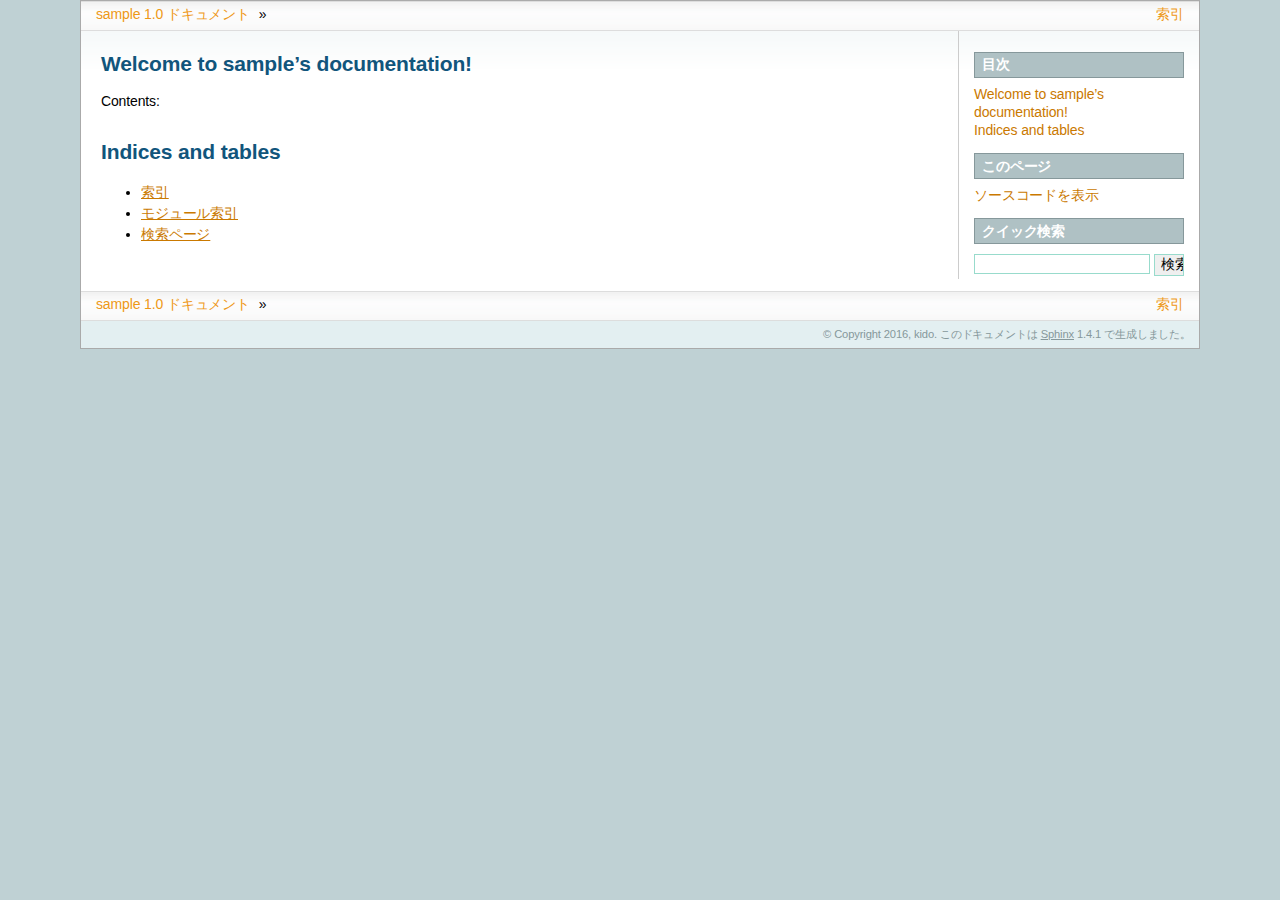
<file: _build/html/index.html>
<!DOCTYPE html PUBLIC "-//W3C//DTD XHTML 1.0 Transitional//EN"
  "http://www.w3.org/TR/xhtml1/DTD/xhtml1-transitional.dtd">


<html xmlns="http://www.w3.org/1999/xhtml" lang="ja">
  <head>
    <meta http-equiv="Content-Type" content="text/html; charset=utf-8" />
    
    <title>Welcome to sample’s documentation! &mdash; sample 1.0 ドキュメント</title>
    
    <link rel="stylesheet" href="_static/sphinxdoc.css" type="text/css" />
    <link rel="stylesheet" href="_static/pygments.css" type="text/css" />
    
    <script type="text/javascript">
      var DOCUMENTATION_OPTIONS = {
        URL_ROOT:    './',
        VERSION:     '1.0',
        COLLAPSE_INDEX: false,
        FILE_SUFFIX: '.html',
        HAS_SOURCE:  true
      };
    </script>
    <script type="text/javascript" src="_static/jquery.js"></script>
    <script type="text/javascript" src="_static/underscore.js"></script>
    <script type="text/javascript" src="_static/doctools.js"></script>
    <script type="text/javascript" src="_static/translations.js"></script>
    <link rel="top" title="sample 1.0 ドキュメント" href="#" /> 
  </head>
  <body role="document">
    <div class="related" role="navigation" aria-label="related navigation">
      <h3>ナビゲーション</h3>
      <ul>
        <li class="right" style="margin-right: 10px">
          <a href="genindex.html" title="総合索引"
             accesskey="I">索引</a></li>
        <li class="nav-item nav-item-0"><a href="#">sample 1.0 ドキュメント</a> &raquo;</li> 
      </ul>
    </div>
      <div class="sphinxsidebar" role="navigation" aria-label="main navigation">
        <div class="sphinxsidebarwrapper">
  <h3><a href="#">目次</a></h3>
  <ul>
<li><a class="reference internal" href="#">Welcome to sample&#8217;s documentation!</a></li>
<li><a class="reference internal" href="#indices-and-tables">Indices and tables</a></li>
</ul>

  <div role="note" aria-label="source link">
    <h3>このページ</h3>
    <ul class="this-page-menu">
      <li><a href="_sources/index.txt"
            rel="nofollow">ソースコードを表示</a></li>
    </ul>
   </div>
<div id="searchbox" style="display: none" role="search">
  <h3>クイック検索</h3>
    <form class="search" action="search.html" method="get">
      <input type="text" name="q" />
      <input type="submit" value="検索" />
      <input type="hidden" name="check_keywords" value="yes" />
      <input type="hidden" name="area" value="default" />
    </form>
</div>
<script type="text/javascript">$('#searchbox').show(0);</script>
        </div>
      </div>

    <div class="document">
      <div class="documentwrapper">
        <div class="bodywrapper">
          <div class="body" role="main">
            
  <div class="section" id="welcome-to-sample-s-documentation">
<h1>Welcome to sample&#8217;s documentation!<a class="headerlink" href="#welcome-to-sample-s-documentation" title="このヘッドラインへのパーマリンク">¶</a></h1>
<p>Contents:</p>
<div class="toctree-wrapper compound">
<ul class="simple">
</ul>
</div>
</div>
<div class="section" id="indices-and-tables">
<h1>Indices and tables<a class="headerlink" href="#indices-and-tables" title="このヘッドラインへのパーマリンク">¶</a></h1>
<ul class="simple">
<li><a class="reference internal" href="genindex.html"><span class="std std-ref">索引</span></a></li>
<li><a class="reference internal" href="py-modindex.html"><span class="std std-ref">モジュール索引</span></a></li>
<li><a class="reference internal" href="search.html"><span class="std std-ref">検索ページ</span></a></li>
</ul>
</div>


          </div>
        </div>
      </div>
      <div class="clearer"></div>
    </div>
    <div class="related" role="navigation" aria-label="related navigation">
      <h3>ナビゲーション</h3>
      <ul>
        <li class="right" style="margin-right: 10px">
          <a href="genindex.html" title="総合索引"
             >索引</a></li>
        <li class="nav-item nav-item-0"><a href="#">sample 1.0 ドキュメント</a> &raquo;</li> 
      </ul>
    </div>
    <div class="footer" role="contentinfo">
        &copy; Copyright 2016, kido.
      このドキュメントは <a href="http://sphinx-doc.org/">Sphinx</a> 1.4.1 で生成しました。
    </div>
  </body>
</html>
</file>
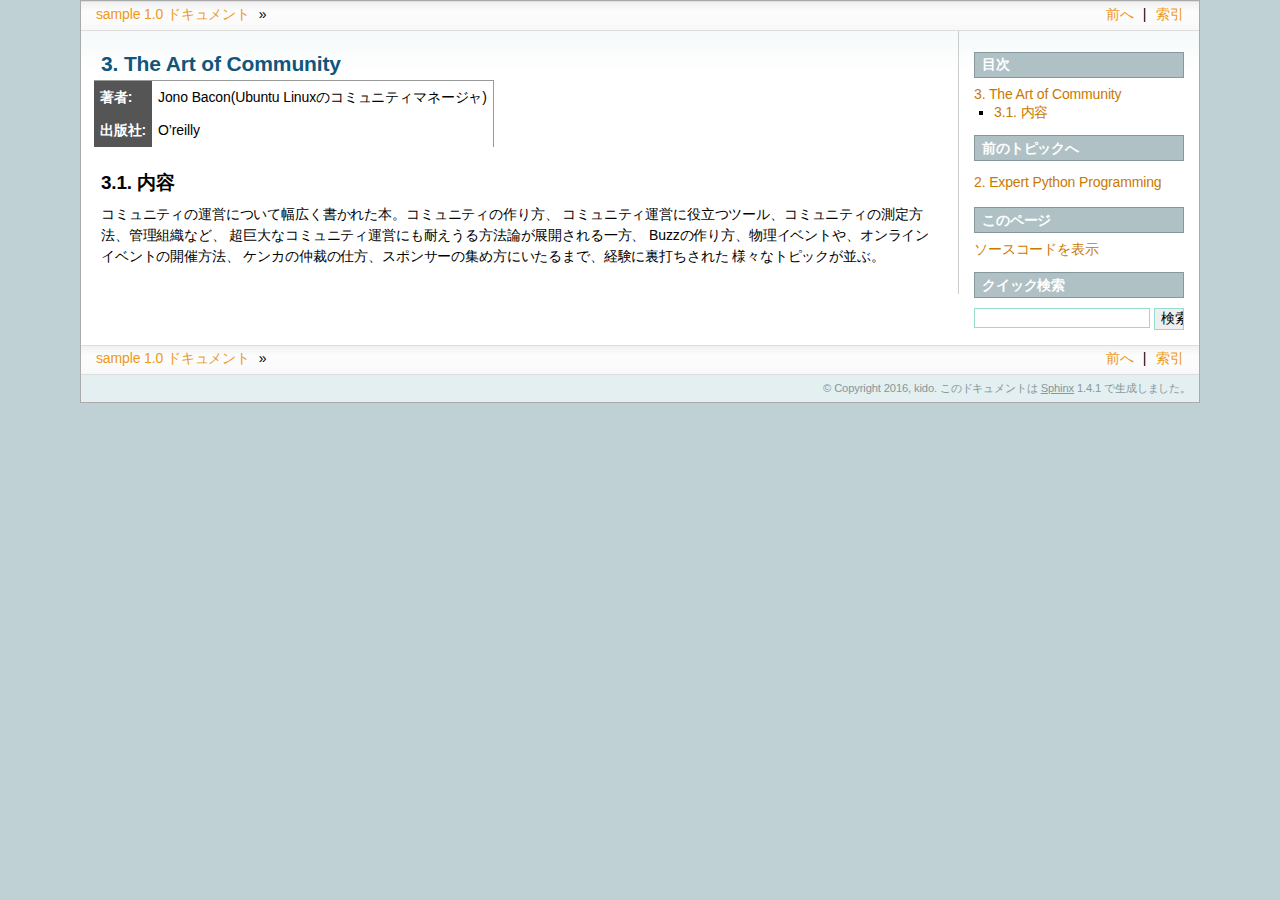
<file: _build/html/art_of_community.html>
<!DOCTYPE html PUBLIC "-//W3C//DTD XHTML 1.0 Transitional//EN"
  "http://www.w3.org/TR/xhtml1/DTD/xhtml1-transitional.dtd">


<html xmlns="http://www.w3.org/1999/xhtml" lang="ja">
  <head>
    <meta http-equiv="Content-Type" content="text/html; charset=utf-8" />
    
    <title>3. The Art of Community &mdash; sample 1.0 ドキュメント</title>
    
    <link rel="stylesheet" href="_static/sphinxdoc.css" type="text/css" />
    <link rel="stylesheet" href="_static/pygments.css" type="text/css" />
    <link rel="stylesheet" href="_static/table.css" type="text/css" />
    
    <script type="text/javascript">
      var DOCUMENTATION_OPTIONS = {
        URL_ROOT:    './',
        VERSION:     '1.0',
        COLLAPSE_INDEX: false,
        FILE_SUFFIX: '.html',
        HAS_SOURCE:  true
      };
    </script>
    <script type="text/javascript" src="_static/jquery.js"></script>
    <script type="text/javascript" src="_static/underscore.js"></script>
    <script type="text/javascript" src="_static/doctools.js"></script>
    <script type="text/javascript" src="_static/translations.js"></script>
    <link rel="top" title="sample 1.0 ドキュメント" href="index.html" />
    <link rel="prev" title="2. Expert Python Programming" href="expert_python.html" /> 
  </head>
  <body role="document">
    <div class="related" role="navigation" aria-label="related navigation">
      <h3>ナビゲーション</h3>
      <ul>
        <li class="right" style="margin-right: 10px">
          <a href="genindex.html" title="総合索引"
             accesskey="I">索引</a></li>
        <li class="right" >
          <a href="expert_python.html" title="2. Expert Python Programming"
             accesskey="P">前へ</a> |</li>
        <li class="nav-item nav-item-0"><a href="index.html">sample 1.0 ドキュメント</a> &raquo;</li> 
      </ul>
    </div>
      <div class="sphinxsidebar" role="navigation" aria-label="main navigation">
        <div class="sphinxsidebarwrapper">
  <h3><a href="index.html">目次</a></h3>
  <ul>
<li><a class="reference internal" href="#">3. The Art of Community</a><ul>
<li><a class="reference internal" href="#id1">3.1. 内容</a></li>
</ul>
</li>
</ul>

  <h4>前のトピックへ</h4>
  <p class="topless"><a href="expert_python.html"
                        title="前の章へ">2. Expert Python Programming</a></p>
  <div role="note" aria-label="source link">
    <h3>このページ</h3>
    <ul class="this-page-menu">
      <li><a href="_sources/art_of_community.txt"
            rel="nofollow">ソースコードを表示</a></li>
    </ul>
   </div>
<div id="searchbox" style="display: none" role="search">
  <h3>クイック検索</h3>
    <form class="search" action="search.html" method="get">
      <input type="text" name="q" />
      <input type="submit" value="検索" />
      <input type="hidden" name="check_keywords" value="yes" />
      <input type="hidden" name="area" value="default" />
    </form>
</div>
<script type="text/javascript">$('#searchbox').show(0);</script>
        </div>
      </div>

    <div class="document">
      <div class="documentwrapper">
        <div class="bodywrapper">
          <div class="body" role="main">
            
  <div class="section" id="the-art-of-community">
<h1>3. The Art of Community<a class="headerlink" href="#the-art-of-community" title="このヘッドラインへのパーマリンク">¶</a></h1>
<table class="docutils field-list" frame="void" rules="none">
<col class="field-name" />
<col class="field-body" />
<tbody valign="top">
<tr class="field-odd field"><th class="field-name">著者:</th><td class="field-body">Jono Bacon(Ubuntu Linuxのコミュニティマネージャ)</td>
</tr>
<tr class="field-even field"><th class="field-name">出版社:</th><td class="field-body">O&#8217;reilly</td>
</tr>
</tbody>
</table>
<div class="section" id="id1">
<h2>3.1. 内容<a class="headerlink" href="#id1" title="このヘッドラインへのパーマリンク">¶</a></h2>
<p>コミュニティの運営について幅広く書かれた本。コミュニティの作り方、
コミュニティ運営に役立つツール、コミュニティの測定方法、管理組織など、
超巨大なコミュニティ運営にも耐えうる方法論が展開される一方、
Buzzの作り方、物理イベントや、オンラインイベントの開催方法、
ケンカの仲裁の仕方、スポンサーの集め方にいたるまで、経験に裏打ちされた
様々なトピックが並ぶ。</p>
</div>
</div>


          </div>
        </div>
      </div>
      <div class="clearer"></div>
    </div>
    <div class="related" role="navigation" aria-label="related navigation">
      <h3>ナビゲーション</h3>
      <ul>
        <li class="right" style="margin-right: 10px">
          <a href="genindex.html" title="総合索引"
             >索引</a></li>
        <li class="right" >
          <a href="expert_python.html" title="2. Expert Python Programming"
             >前へ</a> |</li>
        <li class="nav-item nav-item-0"><a href="index.html">sample 1.0 ドキュメント</a> &raquo;</li> 
      </ul>
    </div>
    <div class="footer" role="contentinfo">
        &copy; Copyright 2016, kido.
      このドキュメントは <a href="http://sphinx-doc.org/">Sphinx</a> 1.4.1 で生成しました。
    </div>
  </body>
</html>
</file>
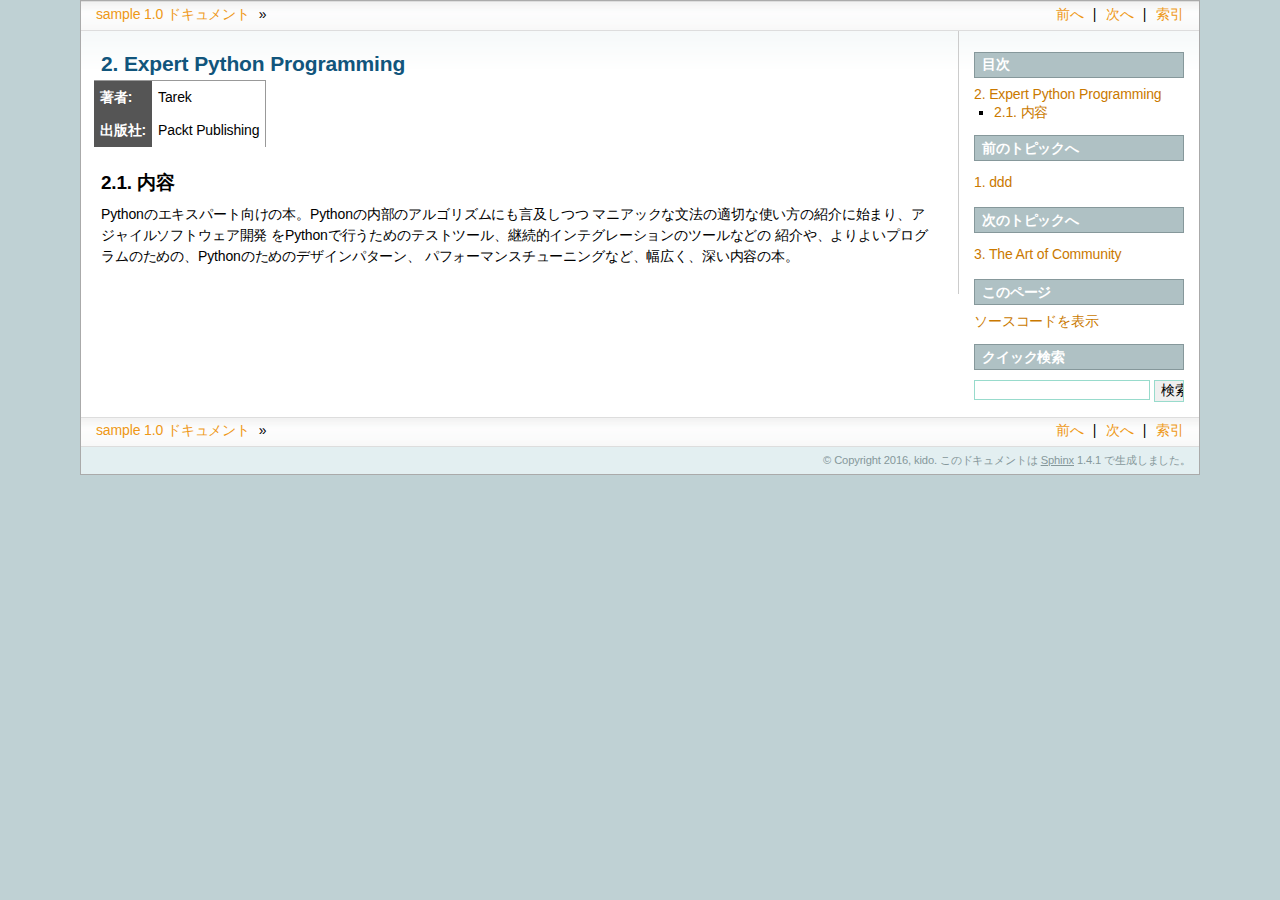
<file: _build/html/expert_python.html>
<!DOCTYPE html PUBLIC "-//W3C//DTD XHTML 1.0 Transitional//EN"
  "http://www.w3.org/TR/xhtml1/DTD/xhtml1-transitional.dtd">


<html xmlns="http://www.w3.org/1999/xhtml" lang="ja">
  <head>
    <meta http-equiv="Content-Type" content="text/html; charset=utf-8" />
    
    <title>2. Expert Python Programming &mdash; sample 1.0 ドキュメント</title>
    
    <link rel="stylesheet" href="_static/sphinxdoc.css" type="text/css" />
    <link rel="stylesheet" href="_static/pygments.css" type="text/css" />
    <link rel="stylesheet" href="_static/table.css" type="text/css" />
    
    <script type="text/javascript">
      var DOCUMENTATION_OPTIONS = {
        URL_ROOT:    './',
        VERSION:     '1.0',
        COLLAPSE_INDEX: false,
        FILE_SUFFIX: '.html',
        HAS_SOURCE:  true
      };
    </script>
    <script type="text/javascript" src="_static/jquery.js"></script>
    <script type="text/javascript" src="_static/underscore.js"></script>
    <script type="text/javascript" src="_static/doctools.js"></script>
    <script type="text/javascript" src="_static/translations.js"></script>
    <link rel="top" title="sample 1.0 ドキュメント" href="index.html" />
    <link rel="next" title="3. The Art of Community" href="art_of_community.html" />
    <link rel="prev" title="1. ddd" href="my.html" /> 
  </head>
  <body role="document">
    <div class="related" role="navigation" aria-label="related navigation">
      <h3>ナビゲーション</h3>
      <ul>
        <li class="right" style="margin-right: 10px">
          <a href="genindex.html" title="総合索引"
             accesskey="I">索引</a></li>
        <li class="right" >
          <a href="art_of_community.html" title="3. The Art of Community"
             accesskey="N">次へ</a> |</li>
        <li class="right" >
          <a href="my.html" title="1. ddd"
             accesskey="P">前へ</a> |</li>
        <li class="nav-item nav-item-0"><a href="index.html">sample 1.0 ドキュメント</a> &raquo;</li> 
      </ul>
    </div>
      <div class="sphinxsidebar" role="navigation" aria-label="main navigation">
        <div class="sphinxsidebarwrapper">
  <h3><a href="index.html">目次</a></h3>
  <ul>
<li><a class="reference internal" href="#">2. Expert Python Programming</a><ul>
<li><a class="reference internal" href="#id1">2.1. 内容</a></li>
</ul>
</li>
</ul>

  <h4>前のトピックへ</h4>
  <p class="topless"><a href="my.html"
                        title="前の章へ">1. ddd</a></p>
  <h4>次のトピックへ</h4>
  <p class="topless"><a href="art_of_community.html"
                        title="次の章へ">3. The Art of Community</a></p>
  <div role="note" aria-label="source link">
    <h3>このページ</h3>
    <ul class="this-page-menu">
      <li><a href="_sources/expert_python.txt"
            rel="nofollow">ソースコードを表示</a></li>
    </ul>
   </div>
<div id="searchbox" style="display: none" role="search">
  <h3>クイック検索</h3>
    <form class="search" action="search.html" method="get">
      <input type="text" name="q" />
      <input type="submit" value="検索" />
      <input type="hidden" name="check_keywords" value="yes" />
      <input type="hidden" name="area" value="default" />
    </form>
</div>
<script type="text/javascript">$('#searchbox').show(0);</script>
        </div>
      </div>

    <div class="document">
      <div class="documentwrapper">
        <div class="bodywrapper">
          <div class="body" role="main">
            
  <div class="section" id="expert-python-programming">
<h1>2. Expert Python Programming<a class="headerlink" href="#expert-python-programming" title="このヘッドラインへのパーマリンク">¶</a></h1>
<table class="docutils field-list" frame="void" rules="none">
<col class="field-name" />
<col class="field-body" />
<tbody valign="top">
<tr class="field-odd field"><th class="field-name">著者:</th><td class="field-body">Tarek</td>
</tr>
<tr class="field-even field"><th class="field-name">出版社:</th><td class="field-body">Packt Publishing</td>
</tr>
</tbody>
</table>
<div class="section" id="id1">
<h2>2.1. 内容<a class="headerlink" href="#id1" title="このヘッドラインへのパーマリンク">¶</a></h2>
<p>Pythonのエキスパート向けの本。Pythonの内部のアルゴリズムにも言及しつつ
マニアックな文法の適切な使い方の紹介に始まり、アジャイルソフトウェア開発
をPythonで行うためのテストツール、継続的インテグレーションのツールなどの
紹介や、よりよいプログラムのための、Pythonのためのデザインパターン、
パフォーマンスチューニングなど、幅広く、深い内容の本。</p>
</div>
</div>


          </div>
        </div>
      </div>
      <div class="clearer"></div>
    </div>
    <div class="related" role="navigation" aria-label="related navigation">
      <h3>ナビゲーション</h3>
      <ul>
        <li class="right" style="margin-right: 10px">
          <a href="genindex.html" title="総合索引"
             >索引</a></li>
        <li class="right" >
          <a href="art_of_community.html" title="3. The Art of Community"
             >次へ</a> |</li>
        <li class="right" >
          <a href="my.html" title="1. ddd"
             >前へ</a> |</li>
        <li class="nav-item nav-item-0"><a href="index.html">sample 1.0 ドキュメント</a> &raquo;</li> 
      </ul>
    </div>
    <div class="footer" role="contentinfo">
        &copy; Copyright 2016, kido.
      このドキュメントは <a href="http://sphinx-doc.org/">Sphinx</a> 1.4.1 で生成しました。
    </div>
  </body>
</html>
</file>
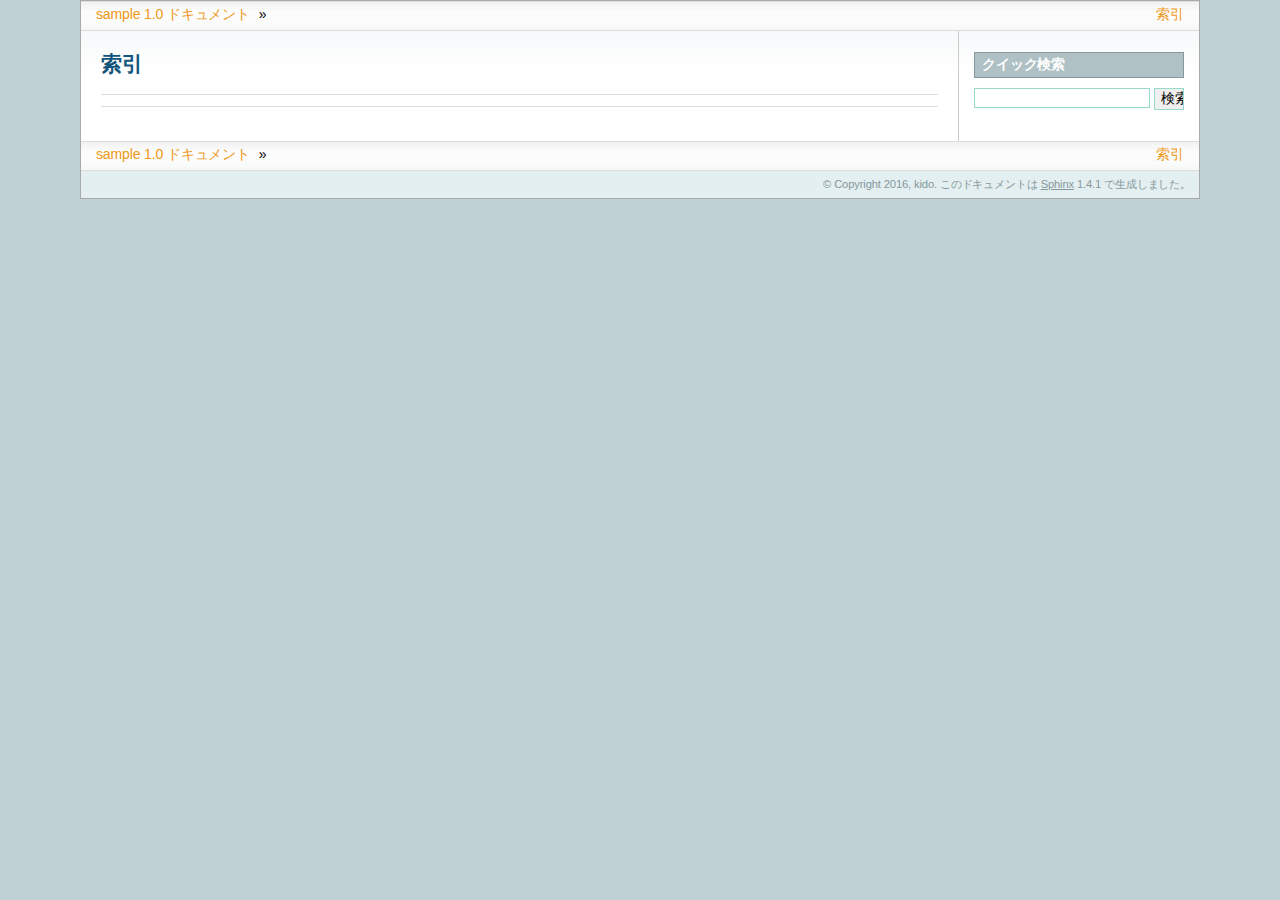
<file: _build/html/genindex.html>
<!DOCTYPE html PUBLIC "-//W3C//DTD XHTML 1.0 Transitional//EN"
  "http://www.w3.org/TR/xhtml1/DTD/xhtml1-transitional.dtd">


<html xmlns="http://www.w3.org/1999/xhtml" lang="ja">
  <head>
    <meta http-equiv="Content-Type" content="text/html; charset=utf-8" />
    
    <title>索引 &mdash; sample 1.0 ドキュメント</title>
    
    <link rel="stylesheet" href="_static/sphinxdoc.css" type="text/css" />
    <link rel="stylesheet" href="_static/pygments.css" type="text/css" />
    
    <script type="text/javascript">
      var DOCUMENTATION_OPTIONS = {
        URL_ROOT:    './',
        VERSION:     '1.0',
        COLLAPSE_INDEX: false,
        FILE_SUFFIX: '.html',
        HAS_SOURCE:  true
      };
    </script>
    <script type="text/javascript" src="_static/jquery.js"></script>
    <script type="text/javascript" src="_static/underscore.js"></script>
    <script type="text/javascript" src="_static/doctools.js"></script>
    <script type="text/javascript" src="_static/translations.js"></script>
    <link rel="top" title="sample 1.0 ドキュメント" href="index.html" /> 
  </head>
  <body role="document">
    <div class="related" role="navigation" aria-label="related navigation">
      <h3>ナビゲーション</h3>
      <ul>
        <li class="right" style="margin-right: 10px">
          <a href="#" title="総合索引"
             accesskey="I">索引</a></li>
        <li class="nav-item nav-item-0"><a href="index.html">sample 1.0 ドキュメント</a> &raquo;</li> 
      </ul>
    </div>
      <div class="sphinxsidebar" role="navigation" aria-label="main navigation">
        <div class="sphinxsidebarwrapper">

   

<div id="searchbox" style="display: none" role="search">
  <h3>クイック検索</h3>
    <form class="search" action="search.html" method="get">
      <input type="text" name="q" />
      <input type="submit" value="検索" />
      <input type="hidden" name="check_keywords" value="yes" />
      <input type="hidden" name="area" value="default" />
    </form>
</div>
<script type="text/javascript">$('#searchbox').show(0);</script>
        </div>
      </div>

    <div class="document">
      <div class="documentwrapper">
        <div class="bodywrapper">
          <div class="body" role="main">
            

<h1 id="index">索引</h1>

<div class="genindex-jumpbox">
 
</div>


          </div>
        </div>
      </div>
      <div class="clearer"></div>
    </div>
    <div class="related" role="navigation" aria-label="related navigation">
      <h3>ナビゲーション</h3>
      <ul>
        <li class="right" style="margin-right: 10px">
          <a href="#" title="総合索引"
             >索引</a></li>
        <li class="nav-item nav-item-0"><a href="index.html">sample 1.0 ドキュメント</a> &raquo;</li> 
      </ul>
    </div>
    <div class="footer" role="contentinfo">
        &copy; Copyright 2016, kido.
      このドキュメントは <a href="http://sphinx-doc.org/">Sphinx</a> 1.4.1 で生成しました。
    </div>
  </body>
</html>
</file>
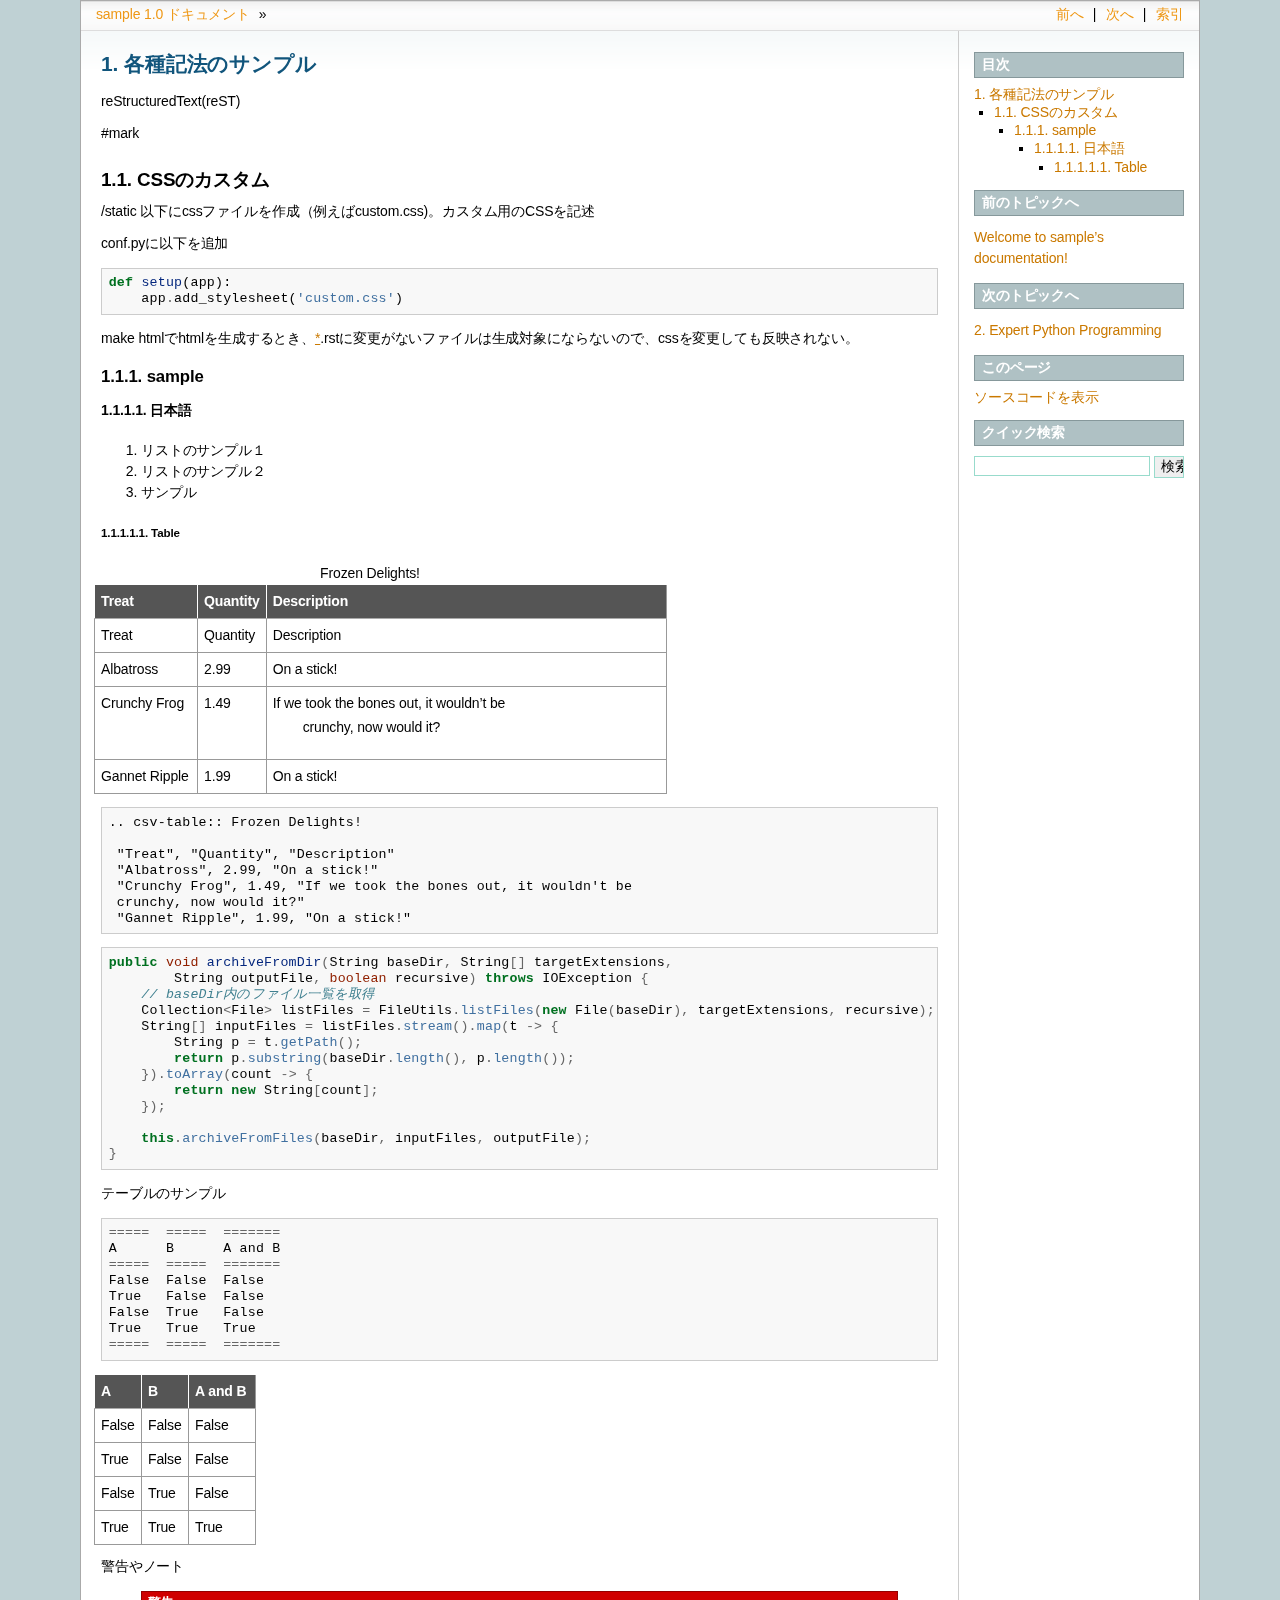
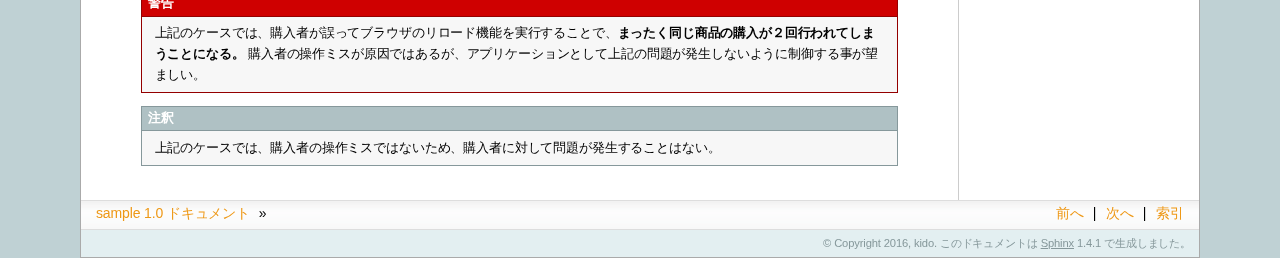
<file: _build/html/my.html>
<!DOCTYPE html PUBLIC "-//W3C//DTD XHTML 1.0 Transitional//EN"
  "http://www.w3.org/TR/xhtml1/DTD/xhtml1-transitional.dtd">


<html xmlns="http://www.w3.org/1999/xhtml" lang="ja">
  <head>
    <meta http-equiv="Content-Type" content="text/html; charset=utf-8" />
    
    <title>1. 各種記法のサンプル &mdash; sample 1.0 ドキュメント</title>
    
    <link rel="stylesheet" href="_static/sphinxdoc.css" type="text/css" />
    <link rel="stylesheet" href="_static/pygments.css" type="text/css" />
    <link rel="stylesheet" href="_static/table.css" type="text/css" />
    
    <script type="text/javascript">
      var DOCUMENTATION_OPTIONS = {
        URL_ROOT:    './',
        VERSION:     '1.0',
        COLLAPSE_INDEX: false,
        FILE_SUFFIX: '.html',
        HAS_SOURCE:  true
      };
    </script>
    <script type="text/javascript" src="_static/jquery.js"></script>
    <script type="text/javascript" src="_static/underscore.js"></script>
    <script type="text/javascript" src="_static/doctools.js"></script>
    <script type="text/javascript" src="_static/translations.js"></script>
    <link rel="top" title="sample 1.0 ドキュメント" href="index.html" />
    <link rel="next" title="2. Expert Python Programming" href="expert_python.html" />
    <link rel="prev" title="Welcome to sample’s documentation!" href="index.html" /> 
  </head>
  <body role="document">
    <div class="related" role="navigation" aria-label="related navigation">
      <h3>ナビゲーション</h3>
      <ul>
        <li class="right" style="margin-right: 10px">
          <a href="genindex.html" title="総合索引"
             accesskey="I">索引</a></li>
        <li class="right" >
          <a href="expert_python.html" title="2. Expert Python Programming"
             accesskey="N">次へ</a> |</li>
        <li class="right" >
          <a href="index.html" title="Welcome to sample’s documentation!"
             accesskey="P">前へ</a> |</li>
        <li class="nav-item nav-item-0"><a href="index.html">sample 1.0 ドキュメント</a> &raquo;</li> 
      </ul>
    </div>
      <div class="sphinxsidebar" role="navigation" aria-label="main navigation">
        <div class="sphinxsidebarwrapper">
  <h3><a href="index.html">目次</a></h3>
  <ul>
<li><a class="reference internal" href="#">1. 各種記法のサンプル</a><ul>
<li><a class="reference internal" href="#css">1.1. CSSのカスタム</a><ul>
<li><a class="reference internal" href="#sample">1.1.1. sample</a><ul>
<li><a class="reference internal" href="#id4">1.1.1.1. 日本語</a><ul>
<li><a class="reference internal" href="#table">1.1.1.1.1. Table</a></li>
</ul>
</li>
</ul>
</li>
</ul>
</li>
</ul>
</li>
</ul>

  <h4>前のトピックへ</h4>
  <p class="topless"><a href="index.html"
                        title="前の章へ">Welcome to sample&#8217;s documentation!</a></p>
  <h4>次のトピックへ</h4>
  <p class="topless"><a href="expert_python.html"
                        title="次の章へ">2. Expert Python Programming</a></p>
  <div role="note" aria-label="source link">
    <h3>このページ</h3>
    <ul class="this-page-menu">
      <li><a href="_sources/my.txt"
            rel="nofollow">ソースコードを表示</a></li>
    </ul>
   </div>
<div id="searchbox" style="display: none" role="search">
  <h3>クイック検索</h3>
    <form class="search" action="search.html" method="get">
      <input type="text" name="q" />
      <input type="submit" value="検索" />
      <input type="hidden" name="check_keywords" value="yes" />
      <input type="hidden" name="area" value="default" />
    </form>
</div>
<script type="text/javascript">$('#searchbox').show(0);</script>
        </div>
      </div>

    <div class="document">
      <div class="documentwrapper">
        <div class="bodywrapper">
          <div class="body" role="main">
            
  <div class="section" id="id1">
<h1>1. 各種記法のサンプル<a class="headerlink" href="#id1" title="このヘッドラインへのパーマリンク">¶</a></h1>
<p>reStructuredText(reST)</p>
<p>#mark</p>
<div class="section" id="css">
<h2>1.1. CSSのカスタム<a class="headerlink" href="#css" title="このヘッドラインへのパーマリンク">¶</a></h2>
<p>/static 以下にcssファイルを作成（例えばcustom.css)。カスタム用のCSSを記述</p>
<p>conf.pyに以下を追加</p>
<div class="highlight-default"><div class="highlight"><pre><span></span><span class="k">def</span> <span class="nf">setup</span><span class="p">(</span><span class="n">app</span><span class="p">):</span>
    <span class="n">app</span><span class="o">.</span><span class="n">add_stylesheet</span><span class="p">(</span><span class="s1">&#39;custom.css&#39;</span><span class="p">)</span>
</pre></div>
</div>
<p>make htmlでhtmlを生成するとき、<a href="#id2"><span class="problematic" id="id3">*</span></a>.rstに変更がないファイルは生成対象にならないので、cssを変更しても反映されない。</p>
<div class="section" id="sample">
<h3>1.1.1. sample<a class="headerlink" href="#sample" title="このヘッドラインへのパーマリンク">¶</a></h3>
<div class="section" id="id4">
<h4>1.1.1.1. 日本語<a class="headerlink" href="#id4" title="このヘッドラインへのパーマリンク">¶</a></h4>
<ol class="arabic simple">
<li>リストのサンプル１</li>
<li>リストのサンプル２</li>
<li>サンプル</li>
</ol>
<div class="section" id="table">
<h5>1.1.1.1.1. Table<a class="headerlink" href="#table" title="このヘッドラインへのパーマリンク">¶</a></h5>
<table border="1" class="docutils" id="id5">
<caption><span class="caption-text">Frozen Delights!</span><a class="headerlink" href="#id5" title="このテーブルへのパーマリンク">¶</a></caption>
<colgroup>
<col width="18%" />
<col width="12%" />
<col width="71%" />
</colgroup>
<thead valign="bottom">
<tr class="row-odd"><th class="head">Treat</th>
<th class="head">Quantity</th>
<th class="head">Description</th>
</tr>
</thead>
<tbody valign="top">
<tr class="row-even"><td>Treat</td>
<td>Quantity</td>
<td>Description</td>
</tr>
<tr class="row-odd"><td>Albatross</td>
<td>2.99</td>
<td>On a stick!</td>
</tr>
<tr class="row-even"><td>Crunchy Frog</td>
<td>1.49</td>
<td><dl class="first last docutils">
<dt>If we took the bones out, it wouldn&#8217;t be</dt>
<dd>crunchy, now would it?</dd>
</dl>
</td>
</tr>
<tr class="row-odd"><td>Gannet Ripple</td>
<td>1.99</td>
<td>On a stick!</td>
</tr>
</tbody>
</table>
<div class="highlight-default"><div class="highlight"><pre><span></span>.. csv-table:: Frozen Delights!

 &quot;Treat&quot;, &quot;Quantity&quot;, &quot;Description&quot;
 &quot;Albatross&quot;, 2.99, &quot;On a stick!&quot;
 &quot;Crunchy Frog&quot;, 1.49, &quot;If we took the bones out, it wouldn&#39;t be
 crunchy, now would it?&quot;
 &quot;Gannet Ripple&quot;, 1.99, &quot;On a stick!&quot;
</pre></div>
</div>
<div class="highlight-java"><div class="highlight"><pre><span></span><span class="kd">public</span> <span class="kt">void</span> <span class="nf">archiveFromDir</span><span class="o">(</span><span class="n">String</span> <span class="n">baseDir</span><span class="o">,</span> <span class="n">String</span><span class="o">[]</span> <span class="n">targetExtensions</span><span class="o">,</span>
        <span class="n">String</span> <span class="n">outputFile</span><span class="o">,</span> <span class="kt">boolean</span> <span class="n">recursive</span><span class="o">)</span> <span class="kd">throws</span> <span class="n">IOException</span> <span class="o">{</span>
    <span class="c1">// baseDir内のファイル一覧を取得</span>
    <span class="n">Collection</span><span class="o">&lt;</span><span class="n">File</span><span class="o">&gt;</span> <span class="n">listFiles</span> <span class="o">=</span> <span class="n">FileUtils</span><span class="o">.</span><span class="na">listFiles</span><span class="o">(</span><span class="k">new</span> <span class="n">File</span><span class="o">(</span><span class="n">baseDir</span><span class="o">),</span> <span class="n">targetExtensions</span><span class="o">,</span> <span class="n">recursive</span><span class="o">);</span>
    <span class="n">String</span><span class="o">[]</span> <span class="n">inputFiles</span> <span class="o">=</span> <span class="n">listFiles</span><span class="o">.</span><span class="na">stream</span><span class="o">().</span><span class="na">map</span><span class="o">(</span><span class="n">t</span> <span class="o">-&gt;</span> <span class="o">{</span>
        <span class="n">String</span> <span class="n">p</span> <span class="o">=</span> <span class="n">t</span><span class="o">.</span><span class="na">getPath</span><span class="o">();</span>
        <span class="k">return</span> <span class="n">p</span><span class="o">.</span><span class="na">substring</span><span class="o">(</span><span class="n">baseDir</span><span class="o">.</span><span class="na">length</span><span class="o">(),</span> <span class="n">p</span><span class="o">.</span><span class="na">length</span><span class="o">());</span>
    <span class="o">}).</span><span class="na">toArray</span><span class="o">(</span><span class="n">count</span> <span class="o">-&gt;</span> <span class="o">{</span>
        <span class="k">return</span> <span class="k">new</span> <span class="n">String</span><span class="o">[</span><span class="n">count</span><span class="o">];</span>
    <span class="o">});</span>

    <span class="k">this</span><span class="o">.</span><span class="na">archiveFromFiles</span><span class="o">(</span><span class="n">baseDir</span><span class="o">,</span> <span class="n">inputFiles</span><span class="o">,</span> <span class="n">outputFile</span><span class="o">);</span>
<span class="o">}</span>
</pre></div>
</div>
<p>テーブルのサンプル</p>
<div class="highlight-java"><div class="highlight"><pre><span></span><span class="o">=====</span>  <span class="o">=====</span>  <span class="o">=======</span>
<span class="n">A</span>      <span class="n">B</span>      <span class="n">A</span> <span class="n">and</span> <span class="n">B</span>
<span class="o">=====</span>  <span class="o">=====</span>  <span class="o">=======</span>
<span class="n">False</span>  <span class="n">False</span>  <span class="n">False</span>
<span class="n">True</span>   <span class="n">False</span>  <span class="n">False</span>
<span class="n">False</span>  <span class="n">True</span>   <span class="n">False</span>
<span class="n">True</span>   <span class="n">True</span>   <span class="n">True</span>
<span class="o">=====</span>  <span class="o">=====</span>  <span class="o">=======</span>
</pre></div>
</div>
<table border="1" class="docutils">
<colgroup>
<col width="29%" />
<col width="29%" />
<col width="41%" />
</colgroup>
<thead valign="bottom">
<tr class="row-odd"><th class="head">A</th>
<th class="head">B</th>
<th class="head">A and B</th>
</tr>
</thead>
<tbody valign="top">
<tr class="row-even"><td>False</td>
<td>False</td>
<td>False</td>
</tr>
<tr class="row-odd"><td>True</td>
<td>False</td>
<td>False</td>
</tr>
<tr class="row-even"><td>False</td>
<td>True</td>
<td>False</td>
</tr>
<tr class="row-odd"><td>True</td>
<td>True</td>
<td>True</td>
</tr>
</tbody>
</table>
<p>警告やノート</p>
<blockquote>
<div><div class="admonition warning">
<p class="first admonition-title">警告</p>
<p class="last">上記のケースでは、購入者が誤ってブラウザのリロード機能を実行することで、<strong>まったく同じ商品の購入が２回行われてしまうことになる。</strong>
購入者の操作ミスが原因ではあるが、アプリケーションとして上記の問題が発生しないように制御する事が望ましい。</p>
</div>
<div class="admonition note">
<p class="first admonition-title">注釈</p>
<p class="last">上記のケースでは、購入者の操作ミスではないため、購入者に対して問題が発生することはない。</p>
</div>
</div></blockquote>
</div>
</div>
</div>
</div>
</div>


          </div>
        </div>
      </div>
      <div class="clearer"></div>
    </div>
    <div class="related" role="navigation" aria-label="related navigation">
      <h3>ナビゲーション</h3>
      <ul>
        <li class="right" style="margin-right: 10px">
          <a href="genindex.html" title="総合索引"
             >索引</a></li>
        <li class="right" >
          <a href="expert_python.html" title="2. Expert Python Programming"
             >次へ</a> |</li>
        <li class="right" >
          <a href="index.html" title="Welcome to sample’s documentation!"
             >前へ</a> |</li>
        <li class="nav-item nav-item-0"><a href="index.html">sample 1.0 ドキュメント</a> &raquo;</li> 
      </ul>
    </div>
    <div class="footer" role="contentinfo">
        &copy; Copyright 2016, kido.
      このドキュメントは <a href="http://sphinx-doc.org/">Sphinx</a> 1.4.1 で生成しました。
    </div>
  </body>
</html>
</file>
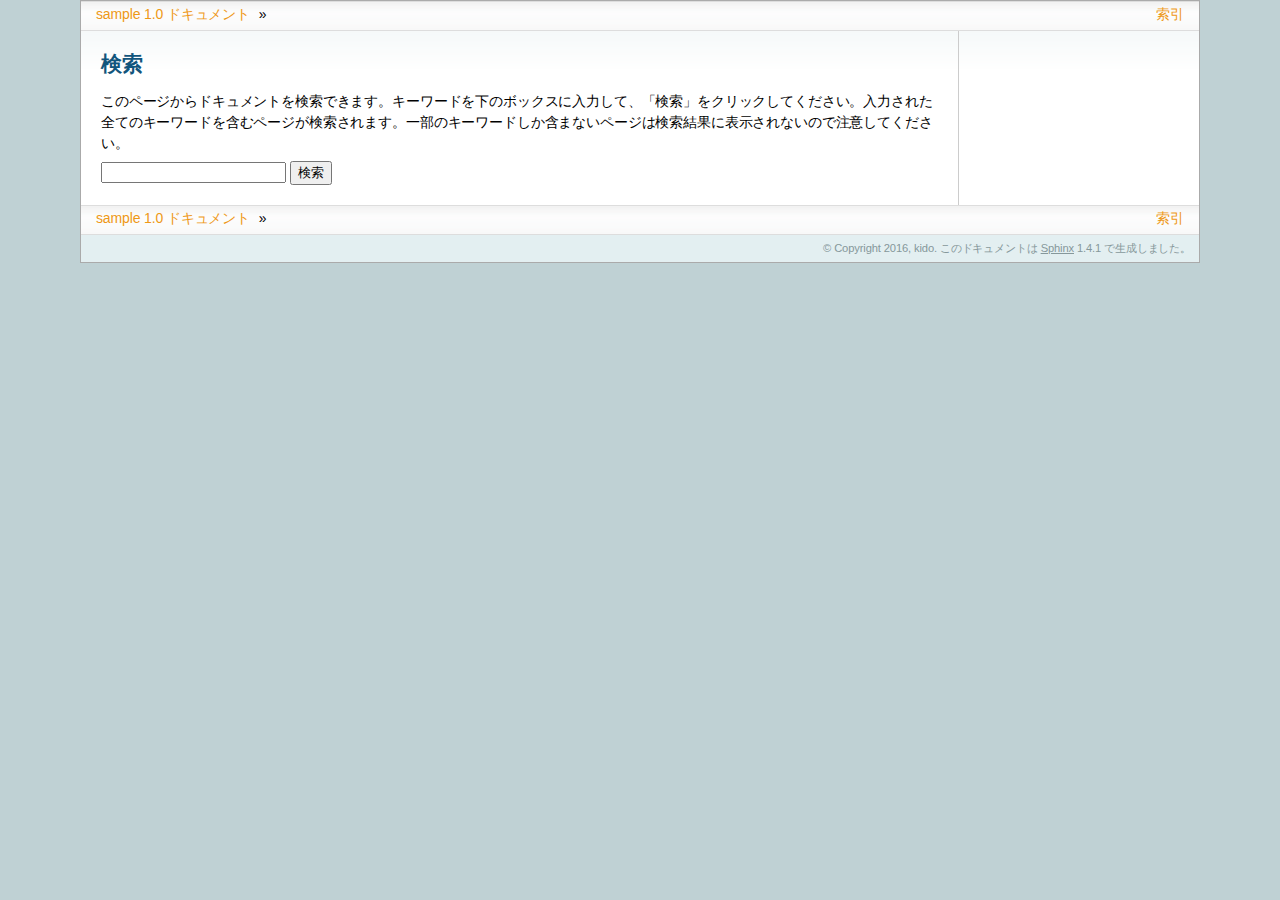
<file: _build/html/search.html>
<!DOCTYPE html PUBLIC "-//W3C//DTD XHTML 1.0 Transitional//EN"
  "http://www.w3.org/TR/xhtml1/DTD/xhtml1-transitional.dtd">


<html xmlns="http://www.w3.org/1999/xhtml" lang="ja">
  <head>
    <meta http-equiv="Content-Type" content="text/html; charset=utf-8" />
    
    <title>検索 &mdash; sample 1.0 ドキュメント</title>
    
    <link rel="stylesheet" href="_static/sphinxdoc.css" type="text/css" />
    <link rel="stylesheet" href="_static/pygments.css" type="text/css" />
    <link rel="stylesheet" href="_static/table.css" type="text/css" />
    
    <script type="text/javascript">
      var DOCUMENTATION_OPTIONS = {
        URL_ROOT:    './',
        VERSION:     '1.0',
        COLLAPSE_INDEX: false,
        FILE_SUFFIX: '.html',
        HAS_SOURCE:  true
      };
    </script>
    <script type="text/javascript" src="_static/jquery.js"></script>
    <script type="text/javascript" src="_static/underscore.js"></script>
    <script type="text/javascript" src="_static/doctools.js"></script>
    <script type="text/javascript" src="_static/translations.js"></script>
    <script type="text/javascript" src="_static/searchtools.js"></script>
    <link rel="top" title="sample 1.0 ドキュメント" href="index.html" />
  <script type="text/javascript">
    jQuery(function() { Search.loadIndex("searchindex.js"); });
  </script>
  
  <script type="text/javascript" id="searchindexloader"></script>
   

  </head>
  <body role="document">
    <div class="related" role="navigation" aria-label="related navigation">
      <h3>ナビゲーション</h3>
      <ul>
        <li class="right" style="margin-right: 10px">
          <a href="genindex.html" title="総合索引"
             accesskey="I">索引</a></li>
        <li class="nav-item nav-item-0"><a href="index.html">sample 1.0 ドキュメント</a> &raquo;</li> 
      </ul>
    </div>
      <div class="sphinxsidebar" role="navigation" aria-label="main navigation">
        <div class="sphinxsidebarwrapper">
        </div>
      </div>

    <div class="document">
      <div class="documentwrapper">
        <div class="bodywrapper">
          <div class="body" role="main">
            
  <h1 id="search-documentation">検索</h1>
  <div id="fallback" class="admonition warning">
  <script type="text/javascript">$('#fallback').hide();</script>
  <p>
    検索機能を使うには JavaScript を有効にしてください。
  </p>
  </div>
  <p>
    このページからドキュメントを検索できます。キーワードを下のボックスに入力して、「検索」をクリックしてください。入力された全てのキーワードを含むページが検索されます。一部のキーワードしか含まないページは検索結果に表示されないので注意してください。
  </p>
  <form action="" method="get">
    <input type="text" name="q" value="" />
    <input type="submit" value="検索" />
    <span id="search-progress" style="padding-left: 10px"></span>
  </form>
  
  <div id="search-results">
  
  </div>

          </div>
        </div>
      </div>
      <div class="clearer"></div>
    </div>
    <div class="related" role="navigation" aria-label="related navigation">
      <h3>ナビゲーション</h3>
      <ul>
        <li class="right" style="margin-right: 10px">
          <a href="genindex.html" title="総合索引"
             >索引</a></li>
        <li class="nav-item nav-item-0"><a href="index.html">sample 1.0 ドキュメント</a> &raquo;</li> 
      </ul>
    </div>
    <div class="footer" role="contentinfo">
        &copy; Copyright 2016, kido.
      このドキュメントは <a href="http://sphinx-doc.org/">Sphinx</a> 1.4.1 で生成しました。
    </div>
  </body>
</html>
</file>
<file: _build/html/_static/sphinxdoc.css>
/*
 * sphinxdoc.css_t
 * ~~~~~~~~~~~~~~~
 *
 * Sphinx stylesheet -- sphinxdoc theme.  Originally created by
 * Armin Ronacher for Werkzeug.
 *
 * :copyright: Copyright 2007-2016 by the Sphinx team, see AUTHORS.
 * :license: BSD, see LICENSE for details.
 *
 */

@import url("basic.css");

/* -- page layout ----------------------------------------------------------- */

body {
    font-family: 'Lucida Grande', 'Lucida Sans Unicode', 'Geneva',
                 'Verdana', sans-serif;
    font-size: 14px;
    letter-spacing: -0.01em;
    line-height: 150%;
    text-align: center;
    background-color: #BFD1D4;
    color: black;
    padding: 0;
    border: 1px solid #aaa;

    margin: 0px 80px 0px 80px;
    min-width: 740px;
}

div.document {
    background-color: white;
    text-align: left;
    background-image: url(contents.png);
    background-repeat: repeat-x;
}

div.bodywrapper {
    margin: 0 240px 0 0;
    border-right: 1px solid #ccc;
}

div.body {
    margin: 0;
    padding: 0.5em 20px 20px 20px;
}

div.related {
    font-size: 1em;
}

div.related ul {
    background-image: url(navigation.png);
    height: 2em;
    border-top: 1px solid #ddd;
    border-bottom: 1px solid #ddd;
}

div.related ul li {
    margin: 0;
    padding: 0;
    height: 2em;
    float: left;
}

div.related ul li.right {
    float: right;
    margin-right: 5px;
}

div.related ul li a {
    margin: 0;
    padding: 0 5px 0 5px;
    line-height: 1.75em;
    color: #EE9816;
}

div.related ul li a:hover {
    color: #3CA8E7;
}

div.sphinxsidebarwrapper {
    padding: 0;
}

div.sphinxsidebar {
    margin: 0;
    padding: 0.5em 15px 15px 0;
    width: 210px;
    float: right;
    font-size: 1em;
    text-align: left;
}

div.sphinxsidebar h3, div.sphinxsidebar h4 {
    margin: 1em 0 0.5em 0;
    font-size: 1em;
    padding: 0.1em 0 0.1em 0.5em;
    color: white;
    border: 1px solid #86989B;
    background-color: #AFC1C4;
}

div.sphinxsidebar h3 a {
    color: white;
}

div.sphinxsidebar ul {
    padding-left: 1.5em;
    margin-top: 7px;
    padding: 0;
    line-height: 130%;
}

div.sphinxsidebar ul ul {
    margin-left: 20px;
}

div.footer {
    background-color: #E3EFF1;
    color: #86989B;
    padding: 3px 8px 3px 0;
    clear: both;
    font-size: 0.8em;
    text-align: right;
}

div.footer a {
    color: #86989B;
    text-decoration: underline;
}

/* -- body styles ----------------------------------------------------------- */

p {    
    margin: 0.8em 0 0.5em 0;
}

a {
    color: #CA7900;
    text-decoration: none;
}

a:hover {
    color: #2491CF;
}

div.body a {
    text-decoration: underline;
}

h1 {
    margin: 0;
    padding: 0.7em 0 0.3em 0;
    font-size: 1.5em;
    color: #11557C;
}

h2 {
    margin: 1.3em 0 0.2em 0;
    font-size: 1.35em;
    padding: 0;
}

h3 {
    margin: 1em 0 -0.3em 0;
    font-size: 1.2em;
}

div.body h1 a, div.body h2 a, div.body h3 a, div.body h4 a, div.body h5 a, div.body h6 a {
    color: black!important;
}

h1 a.anchor, h2 a.anchor, h3 a.anchor, h4 a.anchor, h5 a.anchor, h6 a.anchor {
    display: none;
    margin: 0 0 0 0.3em;
    padding: 0 0.2em 0 0.2em;
    color: #aaa!important;
}

h1:hover a.anchor, h2:hover a.anchor, h3:hover a.anchor, h4:hover a.anchor,
h5:hover a.anchor, h6:hover a.anchor {
    display: inline;
}

h1 a.anchor:hover, h2 a.anchor:hover, h3 a.anchor:hover, h4 a.anchor:hover,
h5 a.anchor:hover, h6 a.anchor:hover {
    color: #777;
    background-color: #eee;
}

a.headerlink {
    color: #c60f0f!important;
    font-size: 1em;
    margin-left: 6px;
    padding: 0 4px 0 4px;
    text-decoration: none!important;
}

a.headerlink:hover {
    background-color: #ccc;
    color: white!important;
}

cite, code, code {
    font-family: 'Consolas', 'Deja Vu Sans Mono',
                 'Bitstream Vera Sans Mono', monospace;
    font-size: 0.95em;
    letter-spacing: 0.01em;
}

code {
    background-color: #f2f2f2;
    border-bottom: 1px solid #ddd;
    color: #333;
}

code.descname, code.descclassname, code.xref {
    border: 0;
}

hr {
    border: 1px solid #abc;
    margin: 2em;
}

a code {
    border: 0;
    color: #CA7900;
}

a code:hover {
    color: #2491CF;
}

pre {
    font-family: 'Consolas', 'Deja Vu Sans Mono',
                 'Bitstream Vera Sans Mono', monospace;
    font-size: 0.95em;
    letter-spacing: 0.015em;
    line-height: 120%;
    padding: 0.5em;
    border: 1px solid #ccc;
    background-color: #f8f8f8;
}

pre a {
    color: inherit;
    text-decoration: underline;
}

td.linenos pre {
    padding: 0.5em 0;
}

div.quotebar {
    background-color: #f8f8f8;
    max-width: 250px;
    float: right;
    padding: 2px 7px;
    border: 1px solid #ccc;
}

div.topic {
    background-color: #f8f8f8;
}

table {
    border-collapse: collapse;
    margin: 0 -0.5em 0 -0.5em;
}

table td, table th {
    padding: 0.2em 0.5em 0.2em 0.5em;
}

div.admonition, div.warning {
    font-size: 0.9em;
    margin: 1em 0 1em 0;
    border: 1px solid #86989B;
    background-color: #f7f7f7;
    padding: 0;
}

div.admonition p, div.warning p {
    margin: 0.5em 1em 0.5em 1em;
    padding: 0;
}

div.admonition pre, div.warning pre {
    margin: 0.4em 1em 0.4em 1em;
}

div.admonition p.admonition-title,
div.warning p.admonition-title {
    margin: 0;
    padding: 0.1em 0 0.1em 0.5em;
    color: white;
    border-bottom: 1px solid #86989B;
    font-weight: bold;
    background-color: #AFC1C4;
}

div.warning {
    border: 1px solid #940000;
}

div.warning p.admonition-title {
    background-color: #CF0000;
    border-bottom-color: #940000;
}

div.admonition ul, div.admonition ol,
div.warning ul, div.warning ol {
    margin: 0.1em 0.5em 0.5em 3em;
    padding: 0;
}

div.versioninfo {
    margin: 1em 0 0 0;
    border: 1px solid #ccc;
    background-color: #DDEAF0;
    padding: 8px;
    line-height: 1.3em;
    font-size: 0.9em;
}

.viewcode-back {
    font-family: 'Lucida Grande', 'Lucida Sans Unicode', 'Geneva',
                 'Verdana', sans-serif;
}

div.viewcode-block:target {
    background-color: #f4debf;
    border-top: 1px solid #ac9;
    border-bottom: 1px solid #ac9;
}

div.code-block-caption {
    background-color: #ddd;
    color: #222;
    border: 1px solid #ccc;
}
</file>
<file: _build/html/_static/pygments.css>
.highlight .hll { background-color: #ffffcc }
.highlight  { background: #eeffcc; }
.highlight .c { color: #408090; font-style: italic } /* Comment */
.highlight .err { border: 1px solid #FF0000 } /* Error */
.highlight .k { color: #007020; font-weight: bold } /* Keyword */
.highlight .o { color: #666666 } /* Operator */
.highlight .ch { color: #408090; font-style: italic } /* Comment.Hashbang */
.highlight .cm { color: #408090; font-style: italic } /* Comment.Multiline */
.highlight .cp { color: #007020 } /* Comment.Preproc */
.highlight .cpf { color: #408090; font-style: italic } /* Comment.PreprocFile */
.highlight .c1 { color: #408090; font-style: italic } /* Comment.Single */
.highlight .cs { color: #408090; background-color: #fff0f0 } /* Comment.Special */
.highlight .gd { color: #A00000 } /* Generic.Deleted */
.highlight .ge { font-style: italic } /* Generic.Emph */
.highlight .gr { color: #FF0000 } /* Generic.Error */
.highlight .gh { color: #000080; font-weight: bold } /* Generic.Heading */
.highlight .gi { color: #00A000 } /* Generic.Inserted */
.highlight .go { color: #333333 } /* Generic.Output */
.highlight .gp { color: #c65d09; font-weight: bold } /* Generic.Prompt */
.highlight .gs { font-weight: bold } /* Generic.Strong */
.highlight .gu { color: #800080; font-weight: bold } /* Generic.Subheading */
.highlight .gt { color: #0044DD } /* Generic.Traceback */
.highlight .kc { color: #007020; font-weight: bold } /* Keyword.Constant */
.highlight .kd { color: #007020; font-weight: bold } /* Keyword.Declaration */
.highlight .kn { color: #007020; font-weight: bold } /* Keyword.Namespace */
.highlight .kp { color: #007020 } /* Keyword.Pseudo */
.highlight .kr { color: #007020; font-weight: bold } /* Keyword.Reserved */
.highlight .kt { color: #902000 } /* Keyword.Type */
.highlight .m { color: #208050 } /* Literal.Number */
.highlight .s { color: #4070a0 } /* Literal.String */
.highlight .na { color: #4070a0 } /* Name.Attribute */
.highlight .nb { color: #007020 } /* Name.Builtin */
.highlight .nc { color: #0e84b5; font-weight: bold } /* Name.Class */
.highlight .no { color: #60add5 } /* Name.Constant */
.highlight .nd { color: #555555; font-weight: bold } /* Name.Decorator */
.highlight .ni { color: #d55537; font-weight: bold } /* Name.Entity */
.highlight .ne { color: #007020 } /* Name.Exception */
.highlight .nf { color: #06287e } /* Name.Function */
.highlight .nl { color: #002070; font-weight: bold } /* Name.Label */
.highlight .nn { color: #0e84b5; font-weight: bold } /* Name.Namespace */
.highlight .nt { color: #062873; font-weight: bold } /* Name.Tag */
.highlight .nv { color: #bb60d5 } /* Name.Variable */
.highlight .ow { color: #007020; font-weight: bold } /* Operator.Word */
.highlight .w { color: #bbbbbb } /* Text.Whitespace */
.highlight .mb { color: #208050 } /* Literal.Number.Bin */
.highlight .mf { color: #208050 } /* Literal.Number.Float */
.highlight .mh { color: #208050 } /* Literal.Number.Hex */
.highlight .mi { color: #208050 } /* Literal.Number.Integer */
.highlight .mo { color: #208050 } /* Literal.Number.Oct */
.highlight .sb { color: #4070a0 } /* Literal.String.Backtick */
.highlight .sc { color: #4070a0 } /* Literal.String.Char */
.highlight .sd { color: #4070a0; font-style: italic } /* Literal.String.Doc */
.highlight .s2 { color: #4070a0 } /* Literal.String.Double */
.highlight .se { color: #4070a0; font-weight: bold } /* Literal.String.Escape */
.highlight .sh { color: #4070a0 } /* Literal.String.Heredoc */
.highlight .si { color: #70a0d0; font-style: italic } /* Literal.String.Interpol */
.highlight .sx { color: #c65d09 } /* Literal.String.Other */
.highlight .sr { color: #235388 } /* Literal.String.Regex */
.highlight .s1 { color: #4070a0 } /* Literal.String.Single */
.highlight .ss { color: #517918 } /* Literal.String.Symbol */
.highlight .bp { color: #007020 } /* Name.Builtin.Pseudo */
.highlight .vc { color: #bb60d5 } /* Name.Variable.Class */
.highlight .vg { color: #bb60d5 } /* Name.Variable.Global */
.highlight .vi { color: #bb60d5 } /* Name.Variable.Instance */
.highlight .il { color: #208050 } /* Literal.Number.Integer.Long */
</file>
<file: _build/html/_static/table.css>
table.docutils {
        border-collapse: collapse;
        border-right: 1px solid #999;
        border-top: 1px solid #999;
}

table.docutils th {
        padding: 6px;
        text-align: left;
        vertical-align: top;
        color: #fff;
        background-color: #555;
        border-left: 1px solid #fff;
        border-top: 1px solid #fff;
}

table.docutils td {
        padding: 6px;
        background-color: #fff;
        border-bottom: 1px solid #999;
        border-left: 1px solid #999;
}
</file>
